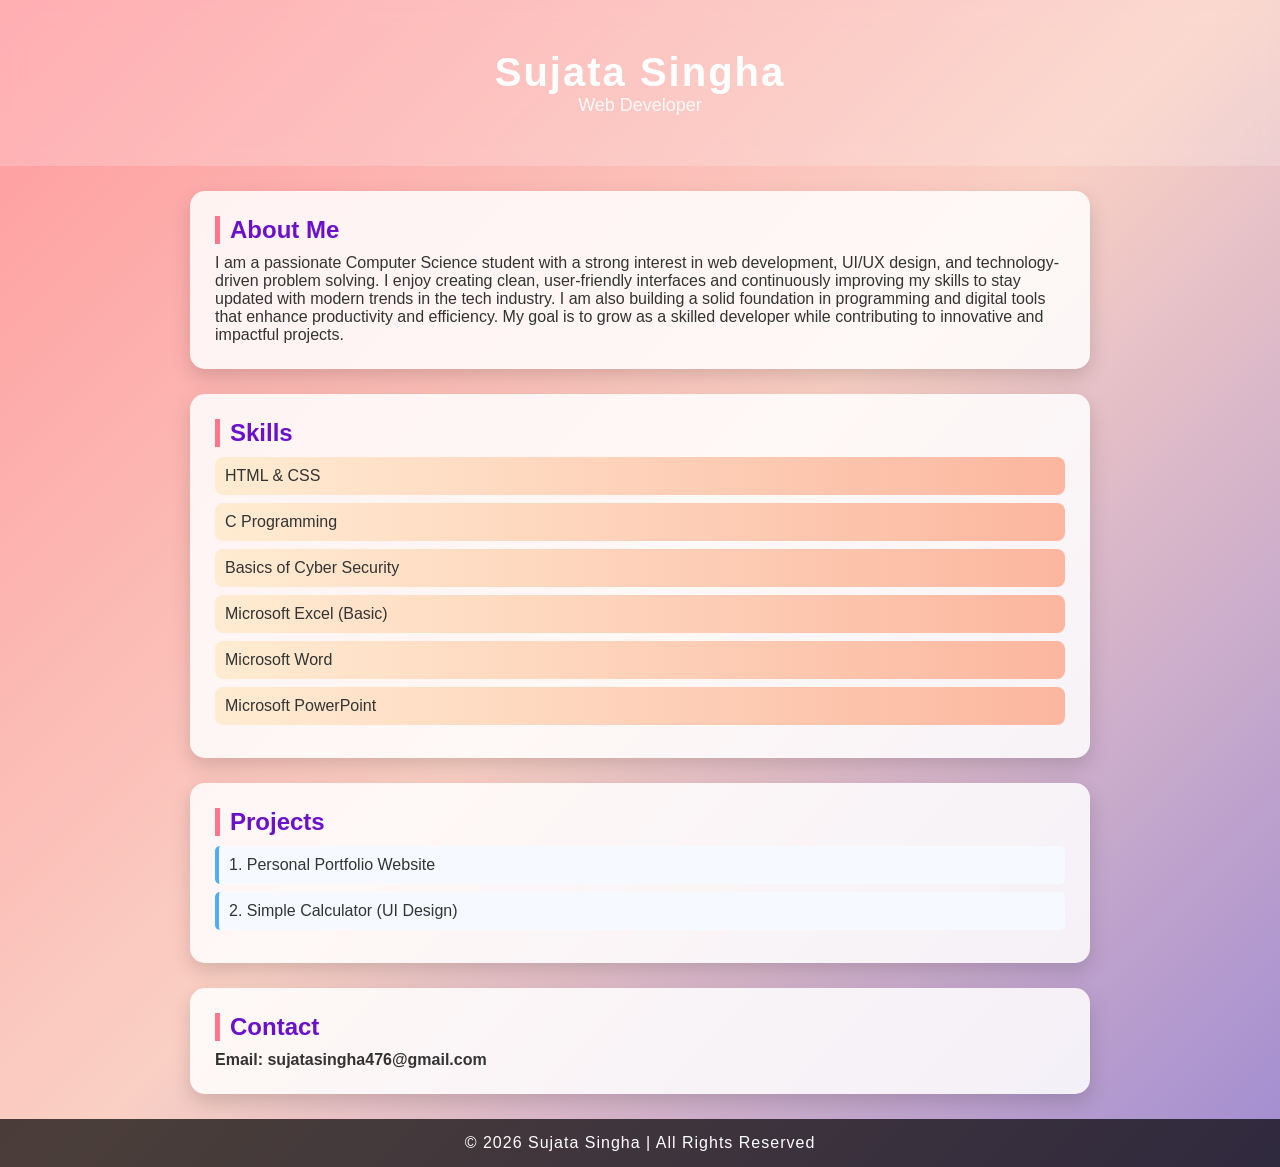
<file: index.html>
<!DOCTYPE html>
<html lang="en">
<head>
    <meta charset="UTF-8">
    <meta name="viewport" content="width=device-width, initial-scale=1.0">
    <title>Sujata Singha | Portfolio</title>
    <link rel="stylesheet" href="style.css">
</head>
<body>

<header>
    <h1>Sujata Singha</h1>
    <p>Web Developer</p>
</header>

<section class="about">
    <h2>About Me</h2>
    <p>
        I am a passionate Computer Science student with a strong interest in web development, UI/UX design, and technology-driven problem solving. I enjoy creating clean, user-friendly interfaces and continuously improving my skills to stay updated with modern trends in the tech industry. I am also building a solid foundation in programming and digital tools that enhance productivity and efficiency. My goal is to grow as a skilled developer while contributing to innovative and impactful projects.
    </p>
</section>

<section class="skills">
    <h2>Skills</h2>
    <ul>
        <li>HTML & CSS</li>
        <li>C Programming</li>
        <li>Basics of Cyber Security</li>
        <li>Microsoft Excel (Basic)</li>
        <li>Microsoft Word</li>
        <li>Microsoft PowerPoint</li>
    </ul>
</section>

<section class="projects">
    <h2>Projects</h2>
    <p>1. Personal Portfolio Website</p>
    <p>2. Simple Calculator (UI Design)</p>
</section>

<section class="contact">
    <h2>Contact</h2>
    <p>Email: sujatasingha476@gmail.com</p>
</section>

<footer>
    <p>© 2026 Sujata Singha | All Rights Reserved</p>
</footer>

</body>
</html>
</file>
<file: style.css>
* {
    margin: 0;
    padding: 0;
    box-sizing: border-box;
}

body {
    font-family: 'Poppins', sans-serif;
    background: linear-gradient(135deg, #ff9a9e, #fad0c4, #a18cd1);
    color: #333;
}

/* HEADER */
header {
    text-align: center;
    padding: 50px 20px;
    background: rgba(255, 255, 255, 0.2);
    backdrop-filter: blur(10px);
    color: #fff;
}

header h1 {
    font-size: 40px;
    letter-spacing: 2px;
}

header p {
    font-size: 18px;
    opacity: 0.9;
}

/* SECTIONS */
section {
    max-width: 900px;
    margin: 25px auto;
    padding: 25px;
    border-radius: 15px;
    background: rgba(255, 255, 255, 0.85);
    box-shadow: 0 8px 20px rgba(0, 0, 0, 0.15);
    transition: transform 0.3s ease;
}

section:hover {
    transform: translateY(-5px);
}

/* HEADINGS */
h2 {
    color: #6a11cb;
    margin-bottom: 10px;
    border-left: 5px solid #ff758c;
    padding-left: 10px;
}

/* SKILLS */
ul {
    list-style: none;
    padding-left: 0;
}

ul li {
    background: linear-gradient(to right, #ffecd2, #fcb69f);
    margin: 8px 0;
    padding: 10px;
    border-radius: 8px;
    transition: 0.3s;
}

ul li:hover {
    transform: scale(1.05);
    background: linear-gradient(to right, #a1c4fd, #c2e9fb);
}

/* PROJECTS */
.projects p {
    background: #f6f9ff;
    padding: 10px;
    margin: 8px 0;
    border-left: 4px solid #4facfe;
    border-radius: 5px;
}

/* CONTACT */
.contact p {
    font-weight: bold;
}

/* FOOTER */
footer {
    text-align: center;
    padding: 15px;
    background: rgba(0,0,0,0.7);
    color: white;
    margin-top: 20px;
    letter-spacing: 1px;
}
</file>
